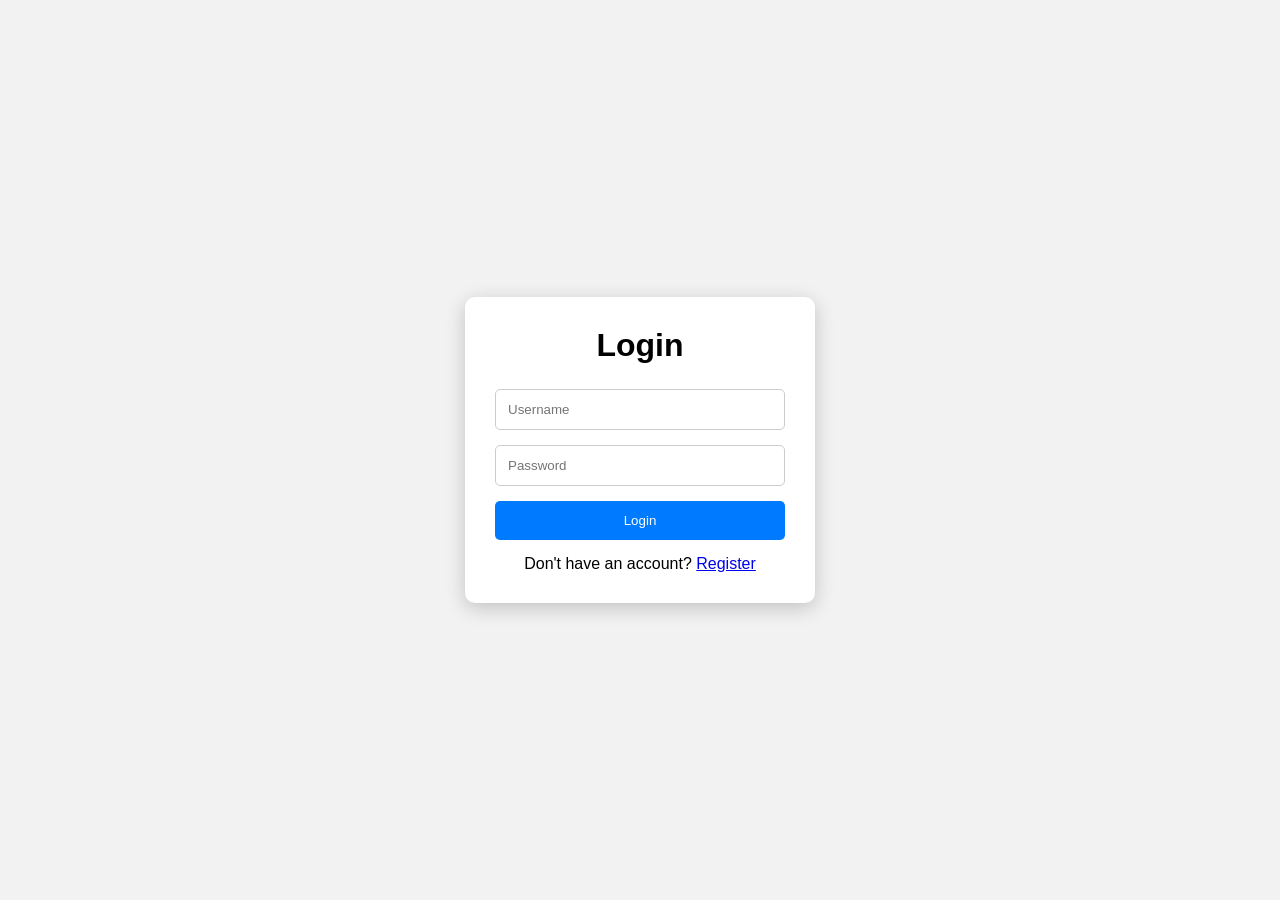
<file: docs/index.html>
<!DOCTYPE html>
<html lang="en">

<head>
    <meta charset="UTF-8">
    <meta name="viewport" content="width=device-width, initial-scale=1.0">
    <title>Login</title>

    <link rel="stylesheet" href="style.css">
</head>

<body>

    <div class="login-container">

        <h1>Login</h1>

        <form id="loginForm">

            <input
                type="text"
                id="username"
                placeholder="Username"
                required
            >

            <input
                type="password"
                id="password"
                placeholder="Password"
                required
            >

            <button type="submit">
                Login
            </button>

        </form>

        <p id="message"></p>
        <p style="text-align:center; margin-top:15px;">

    Don't have an account?

    <a href="register.html">
        Register
    </a>

</p>

    </div>

    <script src="js/login.js"></script>

</body>

</html>
</file>
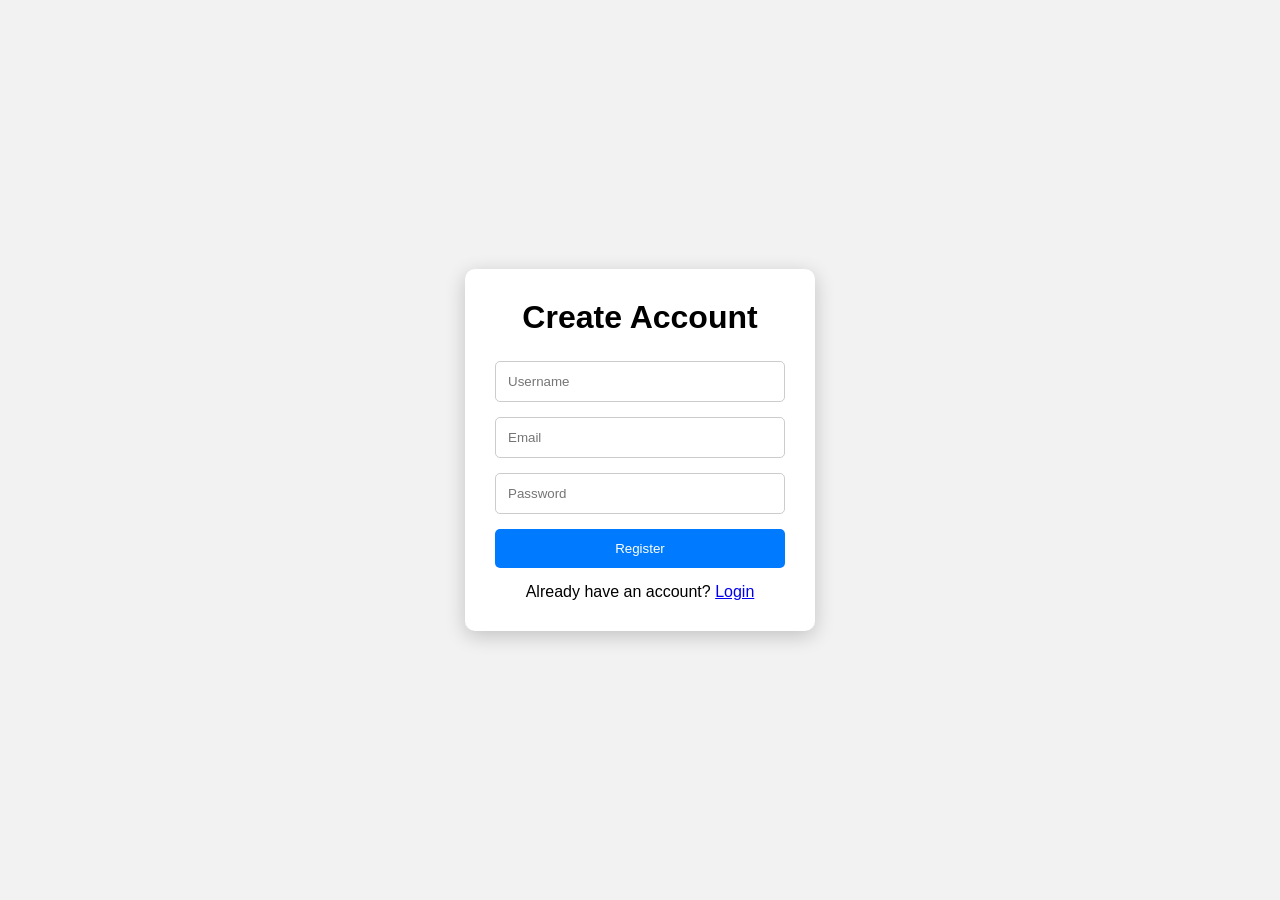
<file: docs/register.html>
<!DOCTYPE html>
<html lang="en">

<head>

    <meta charset="UTF-8">

    <meta name="viewport"
          content="width=device-width, initial-scale=1.0">

    <title>StudentHub | Register</title>

    <link rel="stylesheet" href="style.css">

</head>

<body>

    <div class="login-container">

        <h1>Create Account</h1>

        <form id="registerForm">

            <input
                type="text"
                id="username"
                placeholder="Username"
                required
            >

            <input
                type="email"
                id="email"
                placeholder="Email"
                required
            >

            <input
                type="password"
                id="password"
                placeholder="Password"
                required
            >

            <button type="submit">
                Register
            </button>

        </form>

        <p id="message"></p>

        <p style="text-align:center; margin-top:15px;">

            Already have an account?

            <a href="index.html">
                Login
            </a>

        </p>

    </div>

    <script src="js/register.js"></script>

</body>

</html>
</file>
<file: docs/style.css>
* {
    box-sizing: border-box;
    margin: 0;
    padding: 0;
}

body {
    font-family: Arial, sans-serif;
    background: #f2f2f2;

    display: flex;
    justify-content: center;
    align-items: center;

    min-height: 100vh;
}

.login-container {
    width: 350px;
    background: white;
    padding: 30px;

    border-radius: 10px;

    box-shadow: 0 5px 20px rgba(0, 0, 0, 0.2);
}

.login-container h1 {
    text-align: center;
    margin-bottom: 25px;
}

.login-container input {
    width: 100%;
    padding: 12px;

    margin-bottom: 15px;

    border: 1px solid #ccc;
    border-radius: 5px;
}

.login-container button {
    width: 100%;
    padding: 12px;

    background: #007bff;
    color: white;

    border: none;
    border-radius: 5px;

    cursor: pointer;
}

.login-container button:hover {
    background: #0056b3;
}

#message {
    text-align: center;
    margin-top: 15px;
}
</file>
